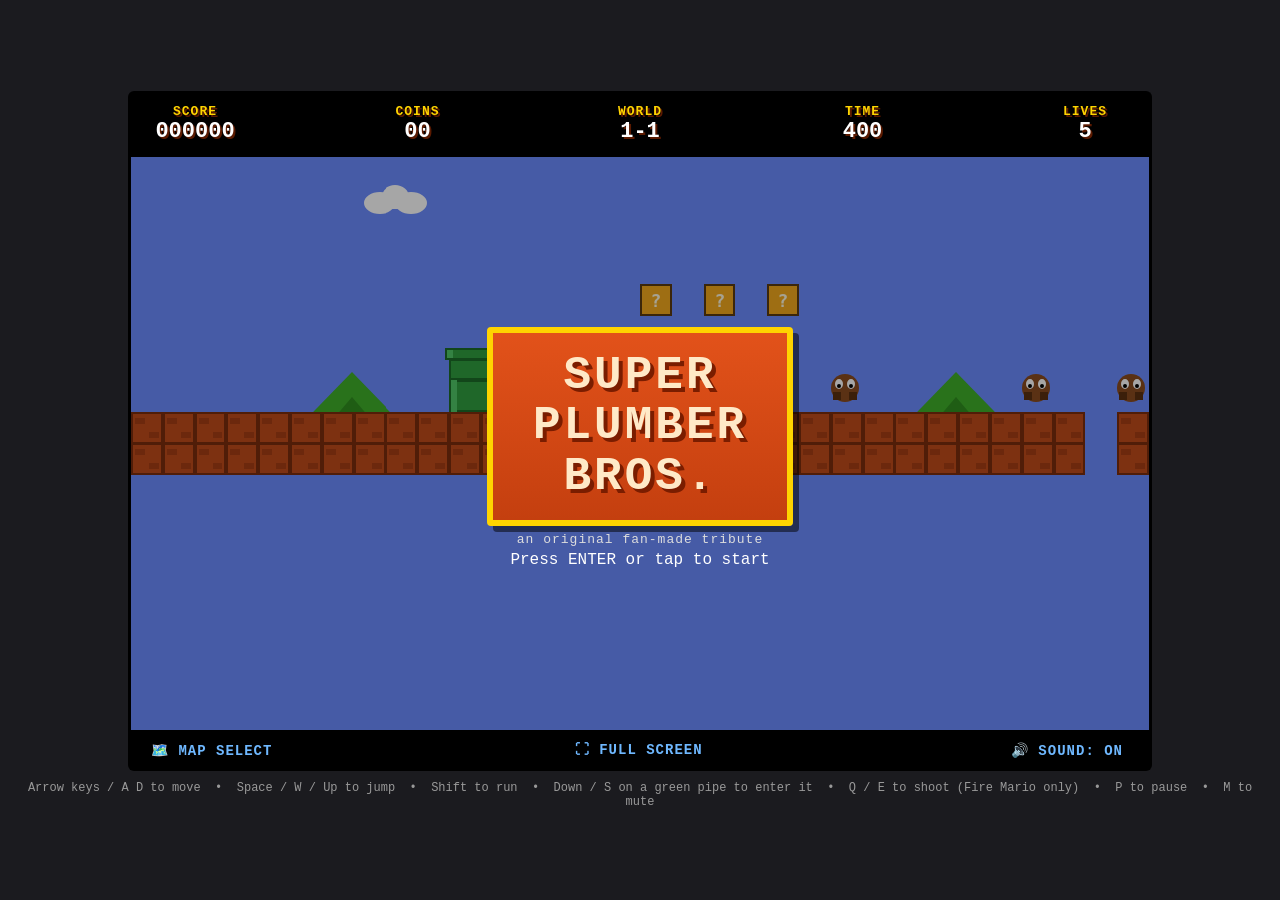
<file: index.html>
<!DOCTYPE html>
<html lang="en">
<head>
<meta charset="UTF-8" />
<meta name="viewport" content="width=device-width, initial-scale=1.0" />
<title>Super Plumber Bros</title>
<link rel="stylesheet" href="style.css" />
</head>
<body>
  <div id="game-wrap">
    <div id="hud">
      <div class="hud-item">
        <div class="hud-label">SCORE</div>
        <div class="hud-value" id="score">000000</div>
      </div>
      <div class="hud-item">
        <div class="hud-label">COINS</div>
        <div class="hud-value" id="coins">00</div>
      </div>
      <div class="hud-item">
        <div class="hud-label">WORLD</div>
        <div class="hud-value" id="world">1-1</div>
      </div>
      <div class="hud-item">
        <div class="hud-label">TIME</div>
        <div class="hud-value" id="time">400</div>
      </div>
      <div class="hud-item">
        <div class="hud-label">LIVES</div>
        <div class="hud-value" id="lives">5</div>
      </div>
    </div>

    <div id="canvas-container">
      <canvas id="game" width="1024" height="576"></canvas>

      <div id="title-screen">
        <div class="title-box">
          <div class="title-line">SUPER</div>
          <div class="title-line">PLUMBER</div>
          <div class="title-line">BROS.</div>
        </div>
        <div class="title-sub">an original fan-made tribute</div>
        <div class="title-hint">Press ENTER or tap to start</div>
      </div>

      <div id="pause-screen" class="hidden">
        <div class="pause-text">PAUSED</div>
      </div>

      <div id="game-over-screen" class="hidden">
        <div class="go-text">GAME OVER</div>
        <div class="go-hint">Press ENTER to restart</div>
      </div>
    </div>

    <div id="footer-bar">
      <div class="footer-item" id="map-select">🗺️ MAP SELECT</div>
      <button class="footer-item" id="fullscreen-btn">⛶ FULL SCREEN</button>
      <button class="footer-item" id="sound-btn">🔊 SOUND: ON</button>
    </div>

    <div id="controls-hint">
      Arrow keys / A D to move &nbsp;•&nbsp; Space / W / Up to jump &nbsp;•&nbsp;
      Shift to run &nbsp;•&nbsp; Down / S on a green pipe to enter it &nbsp;•&nbsp;
      Q / E to shoot (Fire Mario only) &nbsp;•&nbsp;
      P to pause &nbsp;•&nbsp; M to mute
    </div>
  </div>

  <script src="game.js"></script>
</body>
</html>
</file>
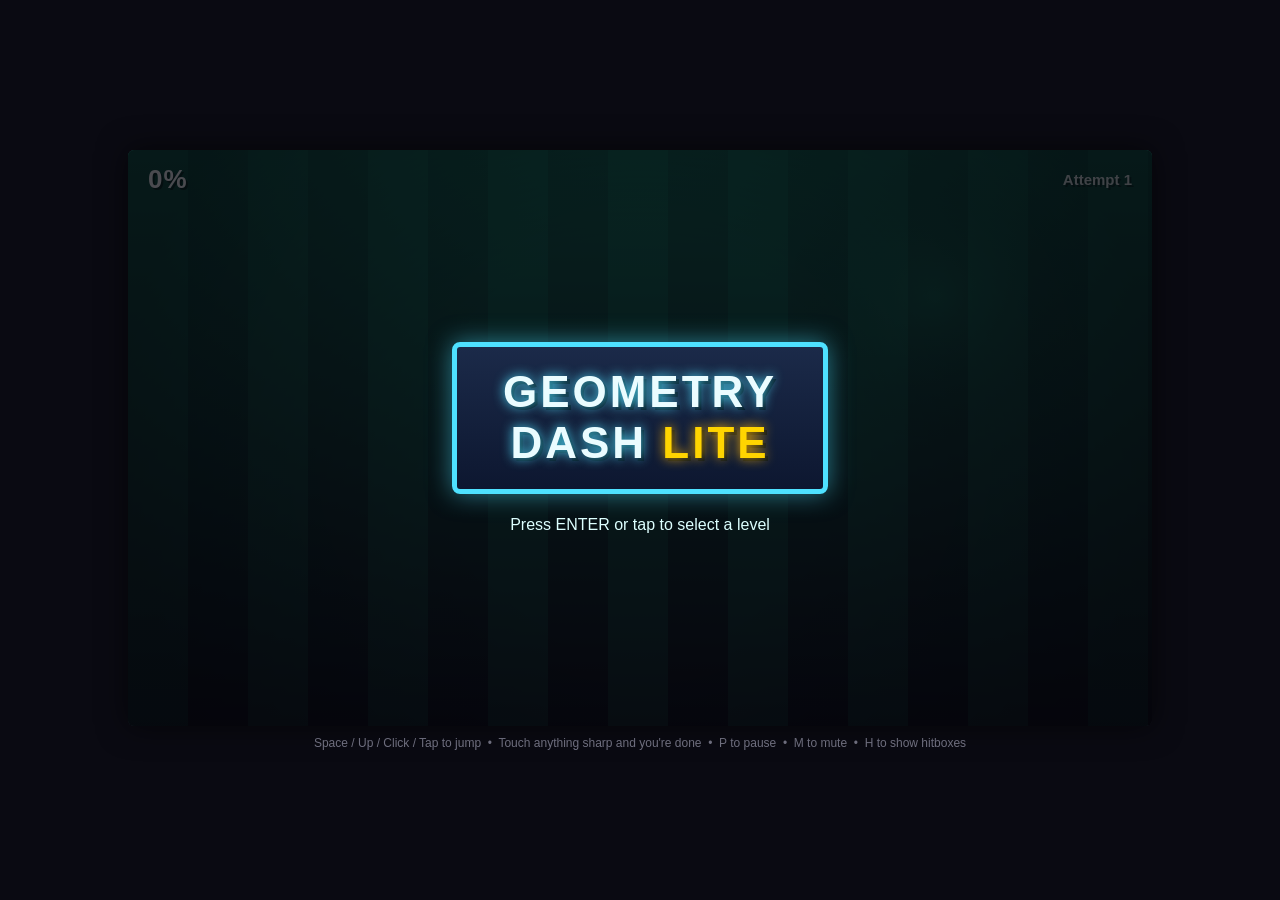
<file: geometry-dash-lite/index.html>
<!DOCTYPE html>
<html lang="en">
<head>
<meta charset="UTF-8" />
<meta name="viewport" content="width=device-width, initial-scale=1.0" />
<title>Geometry Dash Lite</title>
<link rel="stylesheet" href="style.css" />
</head>
<body>
  <div id="wrap">
    <div id="canvas-container">
      <canvas id="game" width="1024" height="576"></canvas>

      <div id="hud">
        <div id="hud-percent">0%</div>
        <div id="hud-attempts">Attempt 1</div>
        <div id="hud-level-name"></div>
      </div>

      <button id="exit-btn" class="hidden">✕ EXIT</button>

      <div id="title-screen" class="overlay">
        <div class="title-box">
          <div class="title-line">GEOMETRY</div>
          <div class="title-line">DASH <span class="lite">LITE</span></div>
        </div>
        <div class="title-hint">Press ENTER or tap to select a level</div>
      </div>

      <div id="select-screen" class="overlay hidden">
        <div class="select-title">SELECT A LEVEL</div>
        <div id="level-grid"></div>
        <div class="select-hint">Click a level to play &nbsp;•&nbsp; ESC to go back</div>
      </div>

      <div id="death-screen" class="overlay hidden">
        <div class="death-text">✕</div>
      </div>

      <div id="win-screen" class="overlay hidden">
        <div class="win-text">LEVEL COMPLETE!</div>
        <div class="win-hint">Press ENTER for level select</div>
      </div>
    </div>

    <div id="controls-hint">
      Space / Up / Click / Tap to jump &nbsp;•&nbsp; Touch anything sharp and you're done &nbsp;•&nbsp; P to pause &nbsp;•&nbsp; M to mute &nbsp;•&nbsp; H to show hitboxes
    </div>
  </div>

  <script src="game.js"></script>
</body>
</html>
</file>
<file: style.css>
* {
  box-sizing: border-box;
}

html, body {
  margin: 0;
  padding: 0;
  height: 100%;
  background: #1b1b1f;
  font-family: 'Courier New', Courier, monospace;
  color: #f8f0e3;
  overflow: hidden;
}

#game-wrap {
  display: flex;
  flex-direction: column;
  align-items: center;
  justify-content: center;
  min-height: 100vh;
  padding: 12px;
}

#hud {
  width: 1024px;
  max-width: 100%;
  display: flex;
  justify-content: space-between;
  background: #000;
  padding: 10px 24px;
  border-radius: 6px 6px 0 0;
  border: 3px solid #000;
  border-bottom: none;
}

.hud-item {
  text-align: center;
  min-width: 80px;
}

.hud-label {
  font-size: 13px;
  letter-spacing: 1px;
  color: #ffd400;
  font-weight: bold;
  text-shadow: 2px 2px 0 #5b1a00;
}

.hud-value {
  font-size: 22px;
  font-weight: bold;
  color: #ffffff;
  text-shadow: 2px 2px 0 #5b1a00;
}

#canvas-container {
  position: relative;
  width: 1024px;
  max-width: 100%;
  border: 3px solid #000;
  line-height: 0;
}

canvas {
  display: block;
  width: 100%;
  height: auto;
  image-rendering: pixelated;
  background: #6b8cff;
}

#title-screen, #pause-screen, #game-over-screen {
  position: absolute;
  inset: 0;
  display: flex;
  flex-direction: column;
  align-items: center;
  justify-content: center;
  background: rgba(0, 0, 0, 0.35);
  cursor: pointer;
  user-select: none;
}

.hidden {
  display: none !important;
}

.title-box {
  background: linear-gradient(#e2521a, #c43f0f);
  border: 6px solid #ffd400;
  border-radius: 4px;
  padding: 18px 40px;
  text-align: center;
  box-shadow: 6px 6px 0 rgba(0,0,0,0.5);
}

.title-line {
  font-size: 46px;
  font-weight: 900;
  color: #ffe9c7;
  text-shadow: 4px 4px 0 #7a1d00;
  letter-spacing: 3px;
  line-height: 1.1;
}

.title-sub {
  margin-top: 14px;
  font-size: 13px;
  color: #ddd;
  letter-spacing: 1px;
}

.title-hint {
  margin-top: 20px;
  font-size: 16px;
  color: #fff;
  animation: blink 1s infinite step-end;
}

.pause-text, .go-text {
  font-size: 42px;
  font-weight: 900;
  color: #ffd400;
  text-shadow: 4px 4px 0 #5b1a00;
  letter-spacing: 2px;
}

.go-hint {
  margin-top: 12px;
  font-size: 15px;
  color: #fff;
}

@keyframes blink {
  0%, 49% { opacity: 1; }
  50%, 100% { opacity: 0; }
}

#footer-bar {
  width: 1024px;
  max-width: 100%;
  display: flex;
  justify-content: space-between;
  align-items: center;
  background: #000;
  border: 3px solid #000;
  border-top: none;
  border-radius: 0 0 6px 6px;
  padding: 8px 20px;
}

.footer-item {
  background: none;
  border: none;
  color: #6fb8ff;
  font-family: inherit;
  font-size: 14px;
  font-weight: bold;
  cursor: pointer;
  letter-spacing: 1px;
}

.footer-item:hover {
  color: #ffd400;
}

#controls-hint {
  margin-top: 10px;
  font-size: 12px;
  color: #999;
  text-align: center;
}
</file>
<file: geometry-dash-lite/style.css>
* {
  box-sizing: border-box;
}

html, body {
  margin: 0;
  padding: 0;
  height: 100%;
  background: #0a0a12;
  font-family: 'Segoe UI', 'Arial', sans-serif;
  color: #fff;
  overflow: hidden;
}

#wrap {
  display: flex;
  flex-direction: column;
  align-items: center;
  justify-content: center;
  min-height: 100vh;
  padding: 12px;
}

#canvas-container {
  position: relative;
  width: 1024px;
  max-width: 100%;
  border-radius: 6px;
  overflow: hidden;
  line-height: 0;
  box-shadow: 0 0 30px rgba(0, 0, 0, 0.6);
}

canvas {
  display: block;
  width: 100%;
  height: auto;
  background: #1b1b2f;
}

#hud {
  position: absolute;
  top: 14px;
  left: 0;
  right: 0;
  display: flex;
  justify-content: space-between;
  align-items: center;
  padding: 0 20px;
  pointer-events: none;
  font-weight: 700;
  text-shadow: 2px 2px 0 rgba(0,0,0,0.5);
  line-height: normal;
}

#hud-percent {
  font-size: 26px;
  letter-spacing: 1px;
}

#hud-attempts {
  font-size: 15px;
  opacity: 0.85;
}

#exit-btn {
  position: absolute;
  top: 46px;
  right: 20px;
  background: rgba(0, 0, 0, 0.45);
  border: 2px solid rgba(255, 255, 255, 0.5);
  color: #fff;
  font-family: inherit;
  font-weight: 700;
  font-size: 12px;
  letter-spacing: 0.5px;
  padding: 5px 10px;
  border-radius: 5px;
  cursor: pointer;
  z-index: 5;
}

#exit-btn:hover {
  background: rgba(255, 59, 59, 0.6);
  border-color: #ff3b3b;
}

#hud-level-name {
  position: absolute;
  left: 50%;
  transform: translateX(-50%);
  top: 14px;
  font-size: 15px;
  opacity: 0.85;
  white-space: nowrap;
}

.overlay {
  position: absolute;
  inset: 0;
  display: flex;
  flex-direction: column;
  align-items: center;
  justify-content: center;
  background: rgba(5, 5, 12, 0.72);
  cursor: pointer;
  user-select: none;
  text-align: center;
  line-height: normal;
}

.hidden {
  display: none !important;
}

.title-box {
  background: linear-gradient(#1b2a49, #0d1730);
  border: 5px solid #4ee1ff;
  border-radius: 8px;
  padding: 20px 46px;
  box-shadow: 0 0 24px rgba(78, 225, 255, 0.5);
}

.title-line {
  font-size: 44px;
  font-weight: 900;
  letter-spacing: 3px;
  color: #eafcff;
  text-shadow: 0 0 12px #4ee1ff, 3px 3px 0 #05121f;
  line-height: 1.15;
}

.title-line .lite {
  color: #ffd400;
  text-shadow: 0 0 12px #ffb400, 3px 3px 0 #05121f;
}

.title-hint {
  margin-top: 22px;
  font-size: 16px;
  color: #dff;
  animation: blink 1.1s infinite step-end;
}

@keyframes blink {
  0%, 49% { opacity: 1; }
  50%, 100% { opacity: 0; }
}

.select-title {
  font-size: 28px;
  font-weight: 900;
  letter-spacing: 2px;
  margin-bottom: 18px;
  text-shadow: 0 0 10px #4ee1ff;
}

#level-grid {
  display: grid;
  grid-template-columns: repeat(7, 1fr);
  gap: 10px;
  padding: 0 30px;
  max-width: 920px;
  cursor: default;
}

.level-card {
  background: linear-gradient(160deg, var(--c1), var(--c2));
  border: 2px solid rgba(255,255,255,0.35);
  border-radius: 8px;
  padding: 10px 6px;
  cursor: pointer;
  transition: transform 0.1s ease;
  text-shadow: 1px 1px 0 rgba(0,0,0,0.5);
}

.level-card:hover {
  transform: scale(1.06);
  border-color: #fff;
}

.level-card .lc-num {
  font-size: 11px;
  opacity: 0.8;
  font-weight: 700;
}

.level-card .lc-name {
  font-size: 12px;
  font-weight: 800;
  line-height: 1.2;
  margin: 4px 0;
  min-height: 28px;
}

.level-card .lc-diff {
  font-size: 10px;
  font-weight: 700;
  opacity: 0.9;
}

.level-card .lc-best {
  font-size: 10px;
  margin-top: 3px;
  color: #ffd400;
  font-weight: 700;
}

.select-hint {
  margin-top: 18px;
  font-size: 13px;
  color: #cde;
}

.death-text {
  font-size: 90px;
  color: #ff3b3b;
  text-shadow: 0 0 24px #ff3b3b;
  font-weight: 900;
}

.win-text {
  font-size: 40px;
  font-weight: 900;
  color: #ffd400;
  text-shadow: 0 0 18px #ffd400;
  letter-spacing: 2px;
}

.win-hint {
  margin-top: 16px;
  font-size: 15px;
  color: #fff;
}

#controls-hint {
  margin-top: 10px;
  font-size: 12px;
  color: #778;
  text-align: center;
}
</file>
